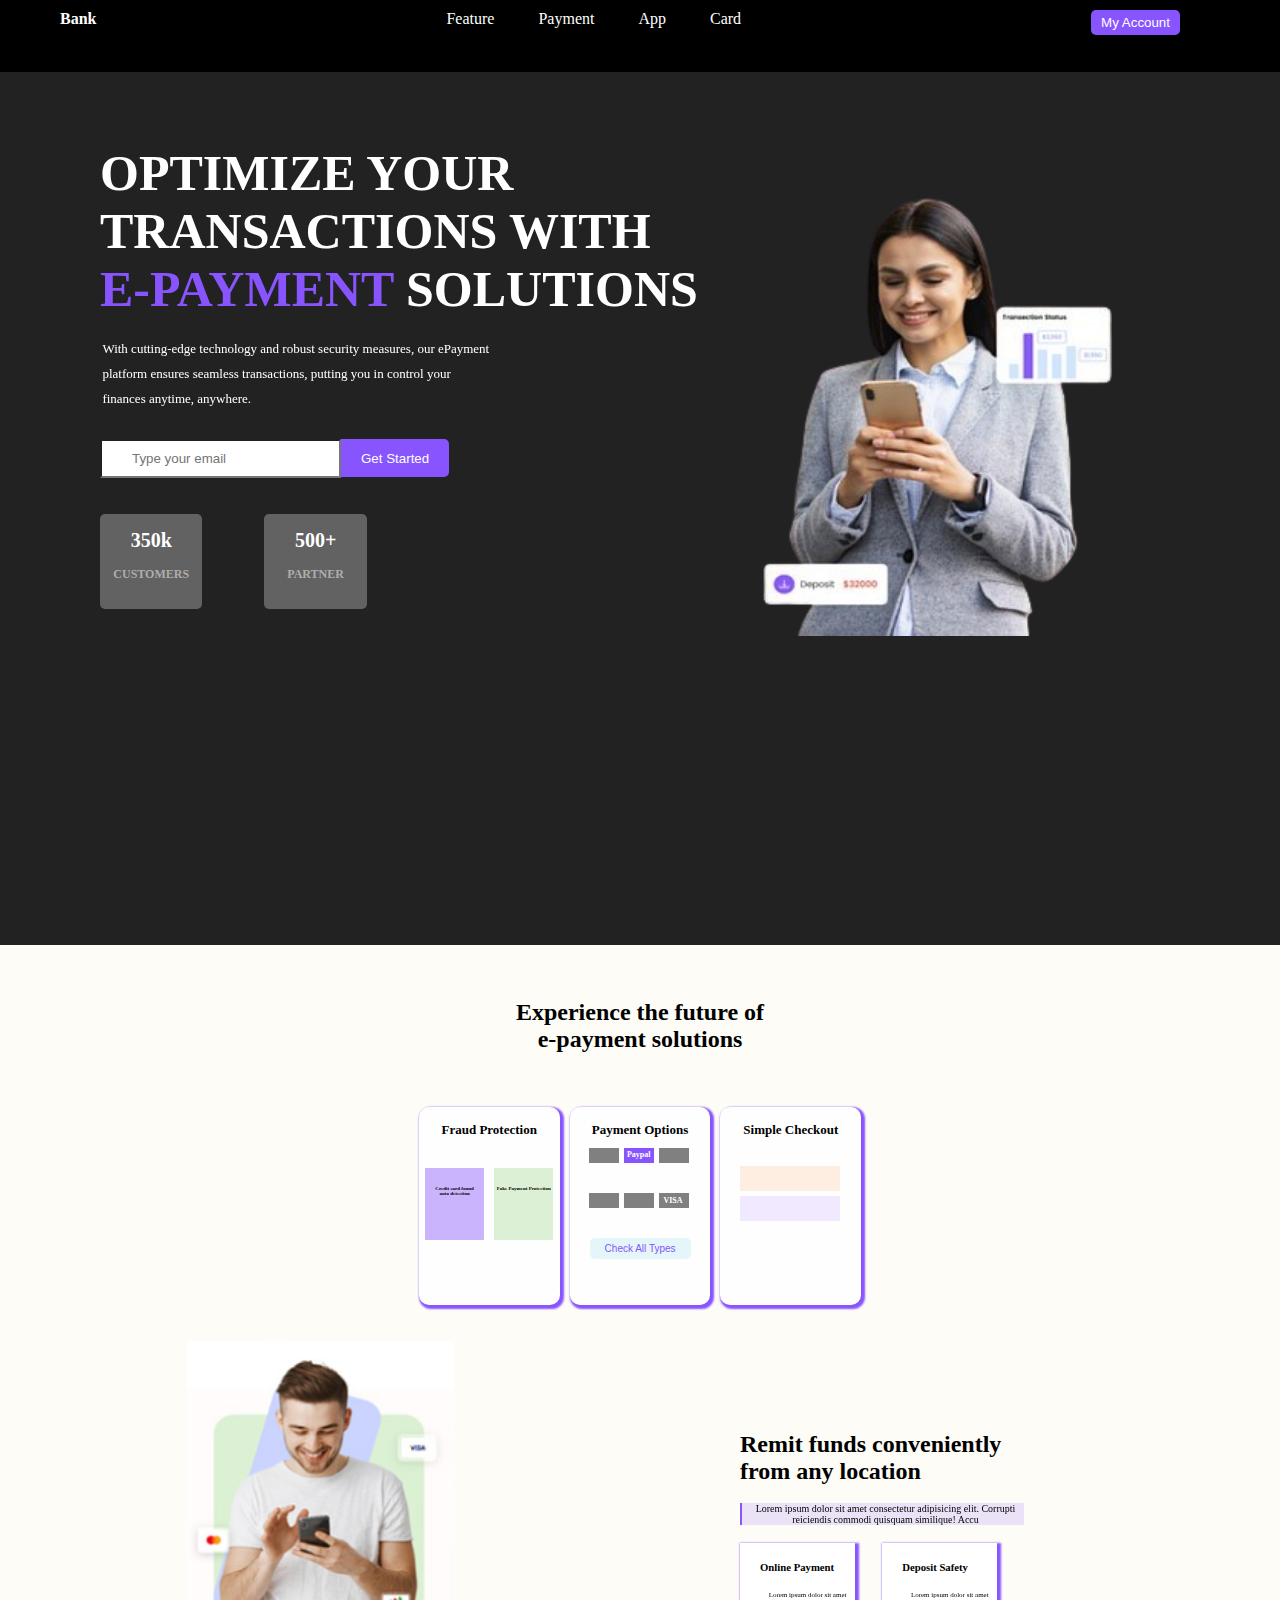
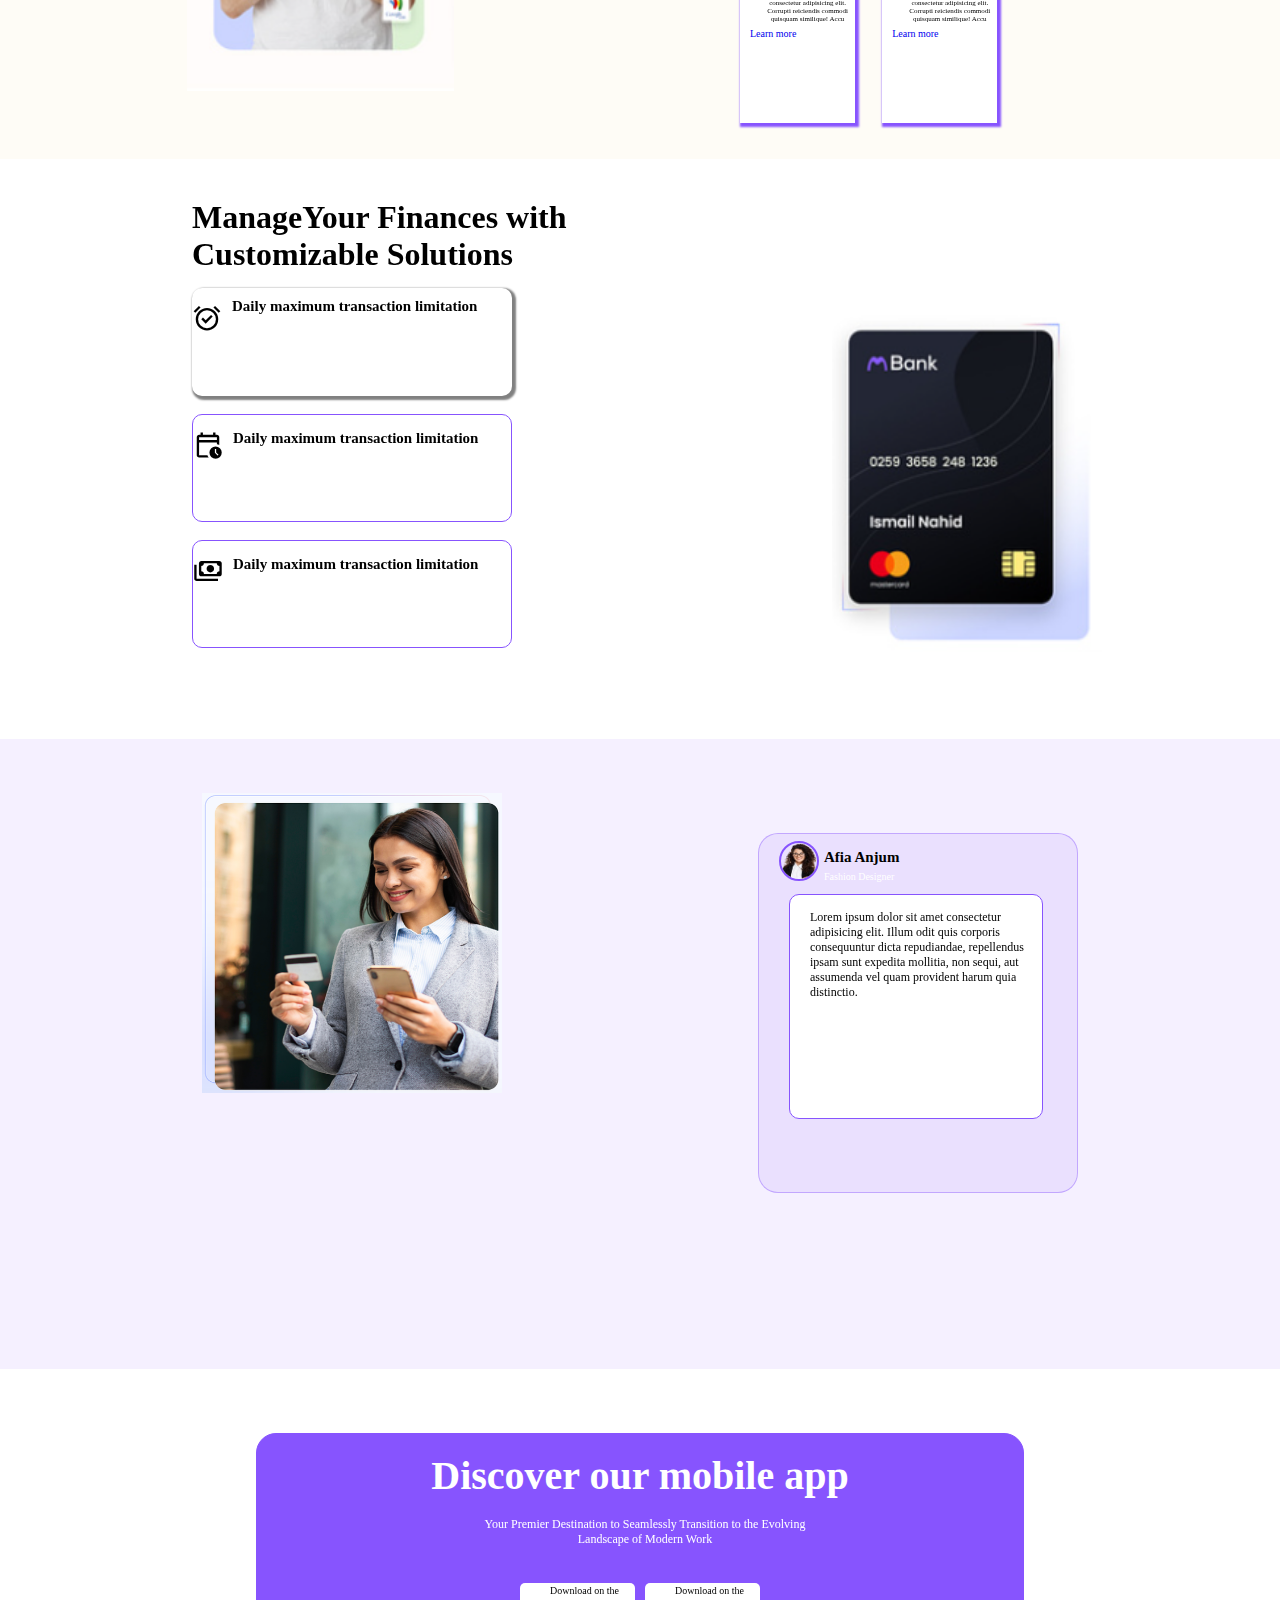
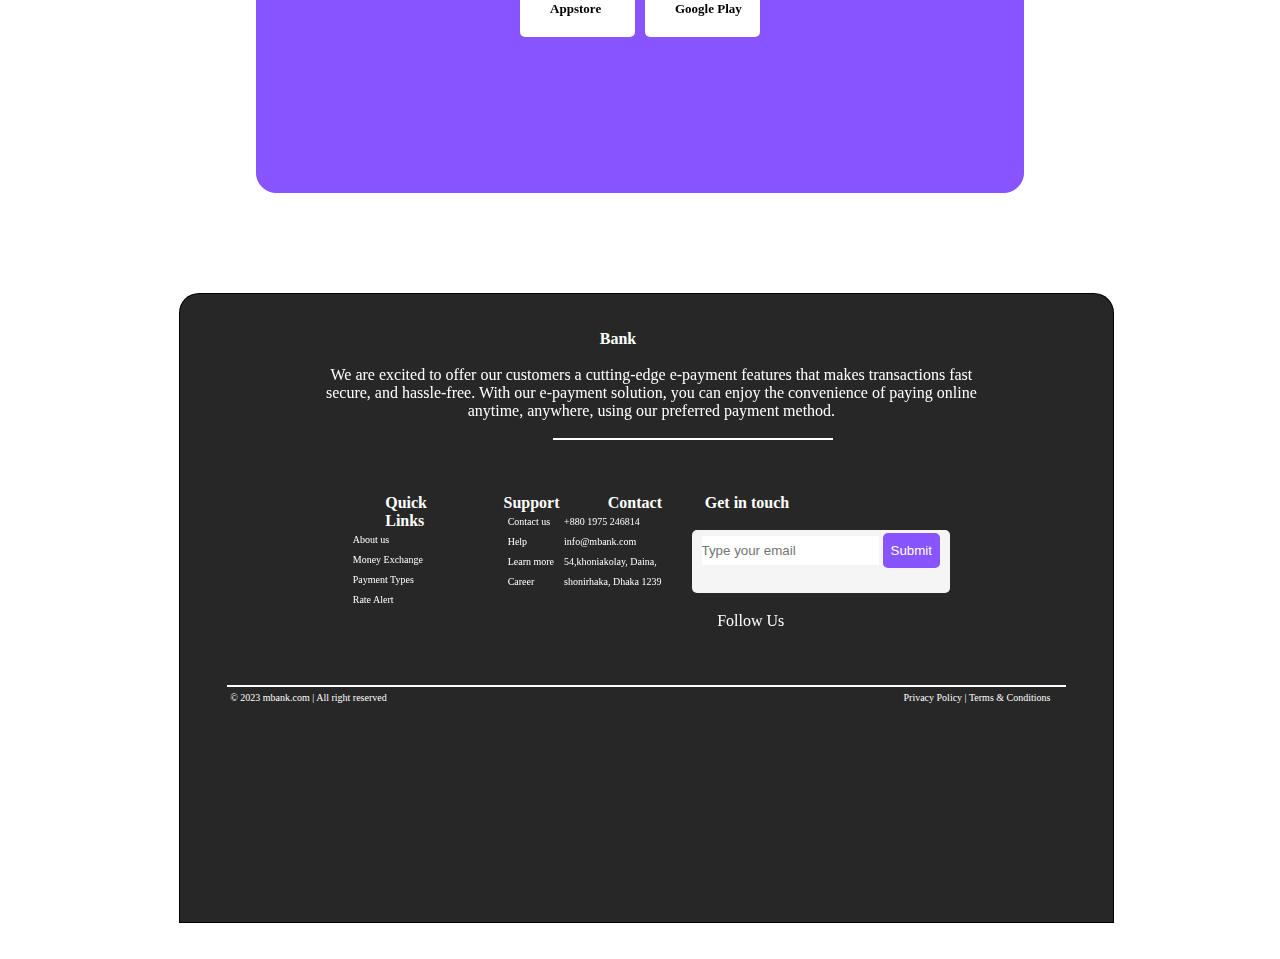
<file: index.html>
<!DOCTYPE html>
<html lang="en">
  <head>
    <meta charset="UTF-8" />
    <meta name="viewport" content="width=device-width, initial-scale=1.0" />
    <title>Bank</title>
    <link rel="stylesheet" href="style.css" />
    <link
      rel="stylesheet"
      href="https://cdnjs.cloudflare.com/ajax/libs/font-awesome/6.5.1/css/all.min.css"
      integrity="sha512-DTOQO9RWCH3ppGqcWaEA1BIZOC6xxalwEsw9c2QQeAIftl+Vegovlnee1c9QX4TctnWMn13TZye+giMm8e2LwA=="
      crossorigin="anonymous"
      referrerpolicy="no-referrer"
    />
    <link
      rel="stylesheet"
      href="https://fonts.googleapis.com/css2?family=Material+Symbols+Outlined:opsz,wght,FILL,GRAD@24,400,0,0"
    />
  </head>
  <body>
    <header>
      <div class="head">
        <div class="logo">
          <span
            ><i class="fa-solid fa-wave-square"></i> <strong>Bank</strong></span
          >
        </div>
        <div class="navbar">
          <nav>
            <a href="#section1">Feature</a>
            <a href="#section2">Payment</a>
            <a href="#section5">App</a>
            <a href="#Bank">Card</a>
          </nav>
        </div>
        <div class="btn">
          <button>My Account</button>
        </div>
      </div>
    </header>
    <section class="section1" id="section1">
      <div class="headword">
        <br /><br /><br /><br />
        <h1>
          OPTIMIZE YOUR<br />TRANSACTIONS WITH<br /><span id="pay"
            >E-PAYMENT</span
          >
          SOLUTIONS
        </h1>
        <br />
        <p>
          With cutting-edge technology and robust security measures, our
          ePayment<br />platform ensures seamless transactions, putting you in
          control your<br />finances anytime, anywhere.
        </p>
        <br />
        <form>
          <input
            type="email"
            name="email"
            placeholder="Type your email"
          /><button>Get Started</button>
        </form>
      </div>
      <br /><br />
      <div class="box">
        <div class="box1">
          <h2>350k</h2>
          <h3>CUSTOMERS</h3>
        </div>
        <div class="box2">
          <h2>500+</h2>
          <h3>PARTNER</h3>
        </div>
      </div>
      <div class="imagewoman">
        <img src="./image/oooo.png" alt="woman" />
      </div>
    </section>
    <section class="section2" id="section2">
      <br /><br /><br />
      <h2>Experience the future of<br />e-payment solutions</h2>
      <br /><br /><br />
      <div class="solution">
        <div class="solutn1">
          <h3><i class="fa-regular fa-credit-card"></i> Fraud Protection</h3>
          <div class="lutn">
            <div class="fraud">
              <i class="fa-regular fa-credit-card"></i><br />
              <h4>Credit card found<br />auto detection</h4>
            </div>
            <div class="fraud1">
              <i class="fa-solid fa-user-shield"></i><br />
              <h4>Fake Payment Protection</h4>
            </div>
          </div>
        </div>
        <div class="solutn2">
          <h3><i class="fa-solid fa-hand-holding-hand"></i> Payment Options</h3>
          <div class="allP">
            <div class="paid"></div>
            <div class="paid" id="paypal"><h6>Paypal</h6></div>
            <div class="paid"></div>
            <div class="paid"></div>
            <div class="paid"></div>
            <div class="paid" id="visa"><h6>VISA</h6></div>
          </div>
          <button>Check All Types</button>
        </div>
        <div class="solutn3">
          <h3><i class="fa-solid fa-cash-register"></i> Simple Checkout</h3>
          <div class="alibaba">
            <div class="ali1"></div>
            <div class="ali2"></div>
          </div>
        </div>
      </div>
      <br /><br />
      <div class="remit">
        <div class="photo">
          <img src="./image/manpic.png" alt="manpicture" />
        </div>
        <div class="image-box">
          <h2>Remit funds conveniently<br />from any location</h2>
          <br />
          <p class="para">
            Lorem ipsum dolor sit amet consectetur adipisicing elit. Corrupti
            reiciendis commodi quisquam similique! Accu
          </p>
          <br />
          <div class="imgbox">
            <div class="gebox">
              <i class="fa-solid fa-file-shield"></i>
              <h6>Online Payment</h6>
              <br />
              <p class="para1">
                Lorem ipsum dolor sit amet consectetur adipisicing elit.
                Corrupti reiciendis commodi quisquam similique! Accu
              </p>
              <a href="#"
                >Learn more <i class="fa-solid fa-arrow-right" id="arrow"></i
              ></a>
              <br />
            </div>
            <div class="gebox1">
              <i class="fa-solid fa-credit-card"></i>
              <h6>Deposit Safety</h6>
              <br />
              <p class="para1">
                Lorem ipsum dolor sit amet consectetur adipisicing elit.
                Corrupti reiciendis commodi quisquam similique! Accu
              </p>
              <a href="#"
                >Learn more <i class="fa-solid fa-arrow-right" id="arrow"></i
              ></a>
              <br />
            </div>
          </div>
        </div>
      </div>
      <br /><br />
    </section>
    <section class="section3" id="section2">
      <div class="parent">
        <h1>ManageYour Finances with<br />Customizable Solutions</h1>
        <div class="tran1">
          <h2 class="material-symbols-outlined">alarm_on</h2>
          <h3>Daily maximum transaction limitation</h3>
          <p>
            Lorem ipsum dolor sit amet consectetur adipisicing elit.<br />Corrupti
            reiciendis commodi quisquam similique! Accu
          </p>
        </div>
        <br />
        <div class="tran2">
          <h2 class="material-symbols-outlined">calendar_clock</h2>
          <h3>Daily maximum transaction limitation</h3>
          <p>
            Lorem ipsum dolor sit amet consectetur adipisicing elit.<br />Corrupti
            reiciendis commodi quisquam similique! Accu
          </p>
        </div>
        <br />
        <div class="tran3">
          <h2 class="material-symbols-outlined">payments</h2>
          <h3>Daily maximum transaction limitation</h3>
          <p>
            Lorem ipsum dolor sit amet consectetur adipisicing elit.<br />Corrupti
            reiciendis commodi quisquam similique! Accu
          </p>
        </div>
      </div>
      <div class="cardimg">
        <img src="./image/card.png" alt="card" width="270px" height="350px" />
      </div>
    </section>
    <section class="section4" id="section5">
      <br /><br /><br />
      <div class="cltn">
        <div>
          <img
            src="./image/imma.png"
            alt="client"
            width="300px"
            height="300px"
          />
        </div>
        <div class="review">
          <div class="custn">
            <img
              src="./image/cust.png"
              alt="profile"
              width="40px"
              height="40px"
            />
            <div>
              <h3>Afia Anjum</h3>
              <span>Fashion Designer</span>
            </div>
            <div class="arro">
              <i class="fa-solid fa-circle-arrow-left move"></i>
              <i class="fa-solid fa-circle-arrow-right move1"></i>
            </div>
          </div>
          <div class="bio">
            <p>
              Lorem ipsum dolor sit amet consectetur adipisicing elit. Illum
              odit quis corporis consequuntur dicta repudiandae, repellendus
              ipsam sunt expedita mollitia, non sequi, aut assumenda vel quam
              provident harum quia distinctio.
            </p>
          </div>
        </div>
      </div>
      <br /><br />
    </section>
    <section class="section5">
      <div class="discover">
        <br />
        <h2>Discover our mobile app</h2>
        <br />
        <p>
          Your Premier Destination to Seamlessly Transition to the Evolving<br />
          Landscape of Modern Work
        </p>
        <br /><br />
        <div class="appstore">
          <div class="app1">
            <i class="fa-brands fa-apple"></i>
            <p>Download on the</p>
            <h2>Appstore</h2>
          </div>
          <div class="app1">
            <i class="fa-brands fa-google-play" id="gog"></i>
            <p>Download on the</p>
            <h2>Google Play</h2>
          </div>
        </div>
      </div>
      <br /><br />
      <div class="Bank" id="Bank">
        <br /><br />
        <span
          ><i class="fa-solid fa-wave-square"></i> <strong>Bank</strong></span
        ><br /><br />
        <p>
          We are excited to offer our customers a cutting-edge e-payment
          features that makes transactions fast<br />secure, and hassle-free.
          With our e-payment solution, you can enjoy the convenience of paying
          online<br />anytime, anywhere, using our preferred payment method.
        </p>
        <br />
        <div class="line"></div>
        <br /><br /><br />
        <div class="rapp">
          <div class="rapp1">
            <h4>Quick Links</h4>
            <p>About us</p>
            <p>Money Exchange</p>
            <p>Payment Types</p>
            <p>Rate Alert</p>
          </div>
          <div class="rapp2">
            <h4>Support</h4>
            <p>Contact us</p>
            <p>Help</p>
            <p>Learn more</p>
            <p>Career</p>
          </div>
          <div class="rapp3">
            <h4>Contact</h4>
            <p><i class="fa-solid fa-phone"></i> +880 1975 246814</p>
            <p><i class="fa-regular fa-envelope"></i> info@mbank.com</p>
            <p>
              <i class="fa-solid fa-location-dot"></i> 54,khoniakolay, Daina,<br />shonirhaka,
              Dhaka 1239
            </p>
          </div>
          <div class="rapp4">
            <h4>Get in touch</h4>
            <br />
            <div class="message">
              <input type="email" name="email" placeholder="Type your email" />
              <button type="submit">Submit</button><br /><br />
            </div>
            <br />
            <p>Follow Us</p>
            <br />
            <span
              ><i class="fa-brands fa-facebook"></i>
              <i class="fa-brands fa-twitter"></i>
              <i class="fa-brands fa-linkedin"></i>
              <i class="fa-regular fa-circle-play"></i
            ></span>
          </div>
        </div>
        <br />
        <div class="line2"></div>
        <div class="footer">
          <span>&copy; 2023 mbank.com | All right reserved</span>
          <span id="span2">Privacy Policy | Terms & Conditions</span>
        </div>
      </div>
      <br /><br />
    </section>
  </body>
</html>
</file>
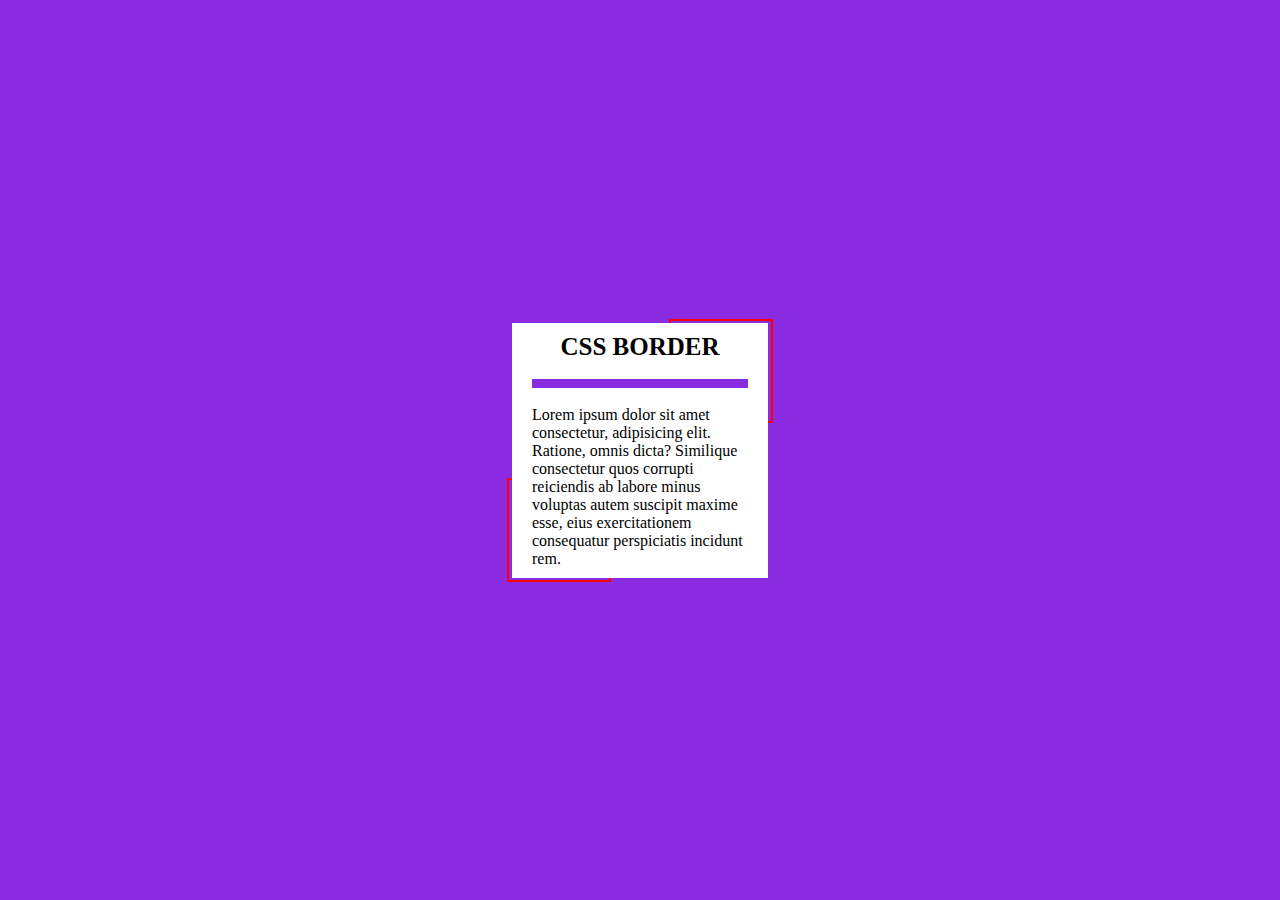
<file: border.html>
<!DOCTYPE html>
<html lang="en">
  <head>
    <meta charset="UTF-8" />
    <meta name="viewport" content="width=device-width, initial-scale=1.0" />
    <title>CSS BORDER</title>
    <link rel="stylesheet" href="bord.css" />
  </head>
  <body>
    <div class="wrapper">
      <header>
        <h1>CSS BORDER</h1>
      </header><br/>
      <div class="divider"></div><br/>
      <article>
        Lorem ipsum dolor sit amet consectetur, adipisicing elit. Ratione, omnis
        dicta? Similique consectetur quos corrupti reiciendis ab labore minus
        voluptas autem suscipit maxime esse, eius exercitationem consequatur
        perspiciatis incidunt rem.
      </article>
    </div>
  </body>
</html>
</file>
<file: style.css>
* {
  margin: 0;
  padding: 0;
  box-sizing: border-box;
}
html {
  scroll-behavior: smooth;
}
header {
  top: 0;
  position: sticky;
  width: 100%;
  height: 8vh;
  background-color: black;
}
.head {
  display: flex;
  justify-content: space-between;
}
.logo {
  margin-left: 60px;
  color: white;
  margin-top: 10px;
}
.logo i {
  color: #8754fe;
}
nav,
button {
  margin-top: 10px;
}
.navbar a {
  padding-block: 20px;
  padding-inline: 20px;
  text-decoration: none;
  color: white;
  cursor: pointer;
}
.btn {
  margin-right: 100px;
}
.btn button {
  background-color: #8754fe;
  padding-block: 5px;
  padding-inline: 10px;
  color: white;
  border: none;
  border-radius: 5px;
  cursor: pointer;
}
.section1 {
  background-color: rgba(0, 0, 0, 0.865);
  width: 100%;
  height: 97vh;
}
.headword h1,
p {
  color: white;
  margin-left: 100px;
}
.headword h1 {
  font-size: 50px;
}
.headword p {
  margin-left: 8%;
  text-align: left;
  line-height: 25px;
  font-size: 13px;
  color: white;
}
#pay {
  color: #8754fe;
}
.headword form {
  margin-left: 100px;
}
.headword input {
  padding-block: 10px;
  padding-inline: 30px;
  border-top-right-radius: 0;
  border-bottom-right-radius: 0;
}
.headword button {
  padding-block: 11.5px;
  padding-inline: 20px;
  color: white;
  background-color: #8754fe;
  border: none;
  border-radius: 5px;
  border-top-left-radius: 0;
  border-bottom-left-radius: 0;
  cursor: pointer;
}
.box {
  display: flex;
  flex-direction: row;
  column-gap: 2px;
  width: 100%;
}
.box1 {
  width: 8%;
  height: 95px;
  background-color: rgba(128, 128, 128, 0.68);
  margin-left: 100px;
  border-radius: 5px;
}
.box1 h2,
h3 {
  margin-top: 15px;
  text-align: center;
}
.box1 h2 {
  font-size: 20px;
  color: white;
}
.box1 h3 {
  font-size: 12px;
  color: rgba(201, 197, 197, 0.772);
}
.box2 {
  width: 8%;
  height: 95px;
  background-color: rgba(128, 128, 128, 0.68);
  margin-left: 60px;
  border-radius: 5px;
}
.box2 h2,
h3 {
  margin-top: 15px;
  text-align: center;
}
.box2 h2 {
  font-size: 20px;
  color: white;
}
.box2 h3 {
  font-size: 12px;
  color: rgba(201, 197, 197, 0.772);
}
.section1 .imagewoman {
  position: relative;
}
.imagewoman {
  position: absolute;
  margin-top: -33%;
  margin-left: 57%;
}
.imagewoman img {
  width: 400px;
  height: 450px;
}
.section2 {
  background-color: rgba(249, 230, 190, 0.132);
}
.section2 h2 {
  text-align: center;
}
.solution {
  display: flex;
  flex-direction: row;
  justify-content: center;
  column-gap: 10px;
}
.solutn1 {
  border-radius: 10px;
  width: 11%;
  height: 22vh;
  box-shadow: 2px 2px 2px 2px #8754fe;
  background-color: #fefefe;
}
.solutn1 h3 {
  font-size: 13px;
}
.solutn2 {
  border-radius: 10px;
  width: 11%;
  height: 22vh;
  background-color: #fefefe;
  box-shadow: 2px 2px 2px 2px #8754fe;
}
.solutn2 h3 {
  font-size: 13px;
}
.solutn3 {
  border-radius: 10px;
  width: 11%;
  height: 22vh;
  background-color: #fefefe;
  box-shadow: 2px 2px 2px 2px #8754fe;
}
.solutn3 h3 {
  font-size: 13px;
}
.lutn {
  display: flex;
  flex-direction: row;
  justify-content: center;
  column-gap: 10px;
  margin-top: 30px;
}
.fraud {
  width: 42%;
  height: 8vh;
  background-color: #8754fe6f;
}
.fraud h4 {
  font-size: 5px;
  text-align: center;
}
.fraud i {
  margin-top: 10px;
  margin-left: 20px;
  font-size: 10px;
}
.fraud1 {
  width: 42%;
  height: 8vh;
  background-color: #dcf0d5;
}
.fraud1 h4 {
  font-size: 5px;
  text-align: center;
}
.fraud1 i {
  margin-top: 10px;
  margin-left: 20px;
  font-size: 10px;
}
.allP {
  margin-top: 10px;
  margin-left: 10px;
  width: 85%;
  height: 10vh;
  display: flex;
  flex-direction: row;
  justify-content: center;
  column-gap: 5px;
  flex-wrap: wrap;
}
.paid {
  width: 30px;
  height: 15px;
  background-color: grey;
}
#paypal {
  background-color: #8754fe;
}
#paypal h6 {
  font-size: 8px;
  color: white;
  margin: 2px 2.5px;
}
#visa h6 {
  font-size: 8px;
  color: white;
  margin: 3px 4px;
}
.solutn2 button {
  font-size: 10px;
  margin-top: -50px;
  margin-left: 20px;
  padding: 5px 15px;
  background-color: #e4f6fa;
  color: #8754fe;
  border: none;
  border-radius: 5px;
  cursor: pointer;
}
.alibaba {
  margin-top: 10px;
  margin-left: 20px;
  width: 90%;
  height: 10vh;
  display: flex;
  flex-direction: column;
  justify-content: center;
  row-gap: 5px;
}
.ali1 {
  width: 100px;
  height: 25px;
  background-color: #feede1;
}
.ali2 {
  width: 100px;
  height: 25px;
  background-color: #f1e9ff;
}
.remit {
  display: flex;
  justify-content: space-between;
}
.image-box h2 {
  margin-top: 90px;
  margin-left: 100px;
  text-align: left;
}
.image-box {
  width: 30%;
  margin-right: 20%;
}
.para {
  color: black;
  background-color: #8754fe27;
  font-size: 10px;
  padding-left: 5px;
  border-left: 2px solid #8754fe;
}
.imgbox {
  display: flex;
  column-gap: 7px;
}
.gebox {
  box-shadow: 2px 2px 2px 2px #8754fe;
  background-color: white;
  width: 30%;
  height: 20vh;
  margin-left: 100px;
}
.gebox1 {
  box-shadow: 2px 2px 2px 2px #8754fe;
  background-color: white;
  width: 30%;
  height: 20vh;
  margin-left: 20px;
}
.photo img {
  height: 350px;
  margin-left: 70%;
}
.para1 {
  color: black;
  font-size: 7px;
  margin-left: 20px;
}
.gebox i {
  margin-top: 10px;
  padding-left: 45px;
}
.gebox h6 {
  padding-left: 20px;
}
.gebox a {
  text-decoration: none;
  font-size: 10px;
  padding-left: 10px;
}
#arrow {
  padding-left: 10px;
}
.gebox1 i {
  margin-top: 10px;
  padding-left: 45px;
}
.gebox1 h6 {
  padding-left: 20px;
}
.gebox1 a {
  text-decoration: none;
  font-size: 10px;
  padding-left: 10px;
}
.section3 {
  width: 100%;
  height: 60vh;
  background-color: white;
}
.tran1 {
  width: 25%;
  height: 12vh;
  box-shadow: 2px 2px 2px 2px gray;
  border-radius: 10px;
  margin-left: 15%;
}
.tran1 h3 {
  font-size: 15px;
  margin-left: 40px;
  padding-top: 10px;
}
.tran1 h2 {
  position: absolute;
  margin-top: 15px;
  font-size: 30px;
}
.tran1 p {
  font-size: 10px;
  text-align: left;
  margin-left: 40px;
}
.tran1 h3,
p {
  position: relative;
  text-align: left;
  color: black;
}
.tran2 {
  width: 25%;
  height: 12vh;
  border-radius: 10px;
  border: 1px solid #8754fe;
  margin-left: 15%;
}
.tran2 h3 {
  font-size: 15px;
  margin-left: 40px;
}
.tran2 h2 {
  position: absolute;
  margin-top: 15px;
  font-size: 30px;
}
.tran2 p {
  font-size: 10px;
  text-align: left;
  margin-left: 40px;
}
.tran2 h3,
p {
  position: relative;
  text-align: left;
  color: black;
}
.tran3 {
  width: 25%;
  height: 12vh;
  border-radius: 10px;
  border: 1px solid #8754fe;
  margin-left: 15%;
}
.tran3 h3 {
  font-size: 15px;
  margin-left: 40px;
}
.tran3 h2 {
  position: absolute;
  margin-top: 15px;
  font-size: 30px;
}
.tran3 p {
  font-size: 10px;
  text-align: left;
  margin-left: 40px;
}
.tran3 h3,
p {
  position: relative;
  text-align: left;
  color: black;
}
.parent h1 {
  margin-top: 40px;
  margin-left: 15%;
}
.parent {
  position: relative;
}
.cardimg {
  position: absolute;
  margin-top: -27%;
  margin-left: 65%;
}
.section4 {
  width: 100%;
  height: 70vh;
  background-color: #8754fe16;
}
.review {
  margin-top: 40px;
  width: 25%;
  height: 40vh;
  border-radius: 20px;
  border: 1px solid #8754fe68;
  background-color: #9368f71d;
}
.cltn {
  display: flex;
  flex-direction: row;
  justify-content: center;
  column-gap: 20%;
}
.custn {
  display: flex;
  margin-left: 20px;
}
.custn img {
  border: 2px solid #8754fe;
  border-radius: 50%;
  margin-top: 7px;
}
.custn h3 {
  font-size: 15px;
  margin-left: 5px;
}
.custn span {
  font-size: 10px;
  margin-left: 5px;
}
.arro i {
  margin-top: 15px;
  margin-left: 20px;
}
.arro .move {
  margin-left: 90px;
  color: white;
}
.arro .move1 {
  color: #8754fe;
}
.bio {
  width: 80%;
  height: 25vh;
  border: 1px solid #8754fe;
  border-radius: 10px;
  margin-top: 10px;
  margin-left: 30px;
  background-color: white;
}
.bio p {
  font-size: 12px;
  margin-left: 20px;
  margin-top: 15px;
  color: black;
  text-align: left;
}
.section5 {
  width: 100%;
  height: 70vh;
}
.discover {
  margin-top: 5%;
  margin-left: 20%;
  width: 60%;
  height: 40vh;
  background-color: #8754fe;
  border: 1px solid #8754fe;
  border-radius: 20px;
}
.discover h2,
p {
  color: white;
  text-align: center;
}
.discover h2 {
  font-size: 40px;
}
.discover p {
  margin-left: 10px;
  font-size: 12px;
}
.appstore {
  display: flex;
  column-gap: 10px;
  justify-content: center;
}
.app1 {
  width: 15%;
  height: 6vh;
  border-radius: 5px;
  background-color: white;
}
.app1 i {
  font-size: 20px;
  position: relative;
  margin-left: 2px;
}
.app1 h2 {
  font-size: 13px;
  color: black;
  position: absolute;
  margin-top: -5px;
  margin-left: 30px;
}
.app1 p {
  color: black;
  position: absolute;
  margin-top: -21px;
  margin-left: 30px;
  font-size: 10px;
}
#gog {
  font-size: 20px;
}
.Bank {
  margin-top: 5%;
  margin-left: 14%;
  width: 73%;
  height: 70vh;
  background-color: rgba(0, 0, 0, 0.847);
  border: 1px solid rgba(0, 0, 0, 0.973);
  border-radius: 20px;
  border-bottom-left-radius: 0;
  border-bottom-right-radius: 0;
}
.Bank span {
  color: white;
  margin-left: 50%;
}
.Bank i {
  color: #8754fe;
}
.Bank p,
span {
  color: white;
}
.Bank span {
  margin-left: 45%;
}
.Bank p {
  margin-left: 10px;
}
.line {
  width: 30%;
  height: 0.2vh;
  background-color: white;
  margin-left: 40%;
}
.rapp {
  display: flex;
  justify-content: center;
}
.rapp p {
  line-height: 20px;
}
.rapp1 h4 {
  color: white;
  margin-left: 50%;
}
.rapp1 p {
  text-align: left;
  font-size: 10px;
}
.rapp2 p {
  color: white;
  margin-left: 50%;
}
.rapp2 p {
  text-align: left;
  font-size: 10px;
  margin-left: 80px;
}
.rapp3 p {
  text-align: left;
  font-size: 10px;
}
.rapp2 h4 {
  color: white;
  margin-left: 60%;
}
.rapp3 h4 {
  color: white;
  margin-left: 50%;
}
.rapp4 h4 {
  color: white;
  margin-left: 15%;
}
.rapp4 p {
  margin-left: -110px;
}
.message {
  margin-left: 30px;
  height: 7vh;
  padding-block: 2px;
  padding-inline: 10px;
  border-radius: 5px;
  background: whitesmoke;
}
.message button {
  background-color: #8754fe;
  color: white;
  margin-top: 1px;
  padding-block: 10px;
  padding-inline: 8px;
  border: none;
  border-radius: 5px;
}
.message input {
  padding-block: 7px;
  border: none;
}
.rapp4 span {
  margin-left: 30px;
}
.rapp4 i {
  color: white;
  margin-left: 10px;
}
.line2 {
  width: 90%;
  height: 0.5px;
  border: 1px solid white;
  background-color: white;
  margin-left: 5%;
}
.footer span {
  margin-left: 50px;
  font-size: 10px;
}
#span2 {
  margin-left: 55%;
}
</file>
<file: bord.css>
* {
  margin: 0;
  padding: 0;
  box-sizing: border-box;
}
body {
  height: 100vh;
  display: flex;
  justify-content: center;
  background-color: blueviolet;
  align-items: center;
}
.wrapper {
  position: relative;
  align-items: center;
  width: 20%;
  background-color: white;
  padding: 10px 20px;
}
.divider {
  width: 10;
  height: 1vh;
  background-color: blueviolet;
}
header h1 {
  font-size: 25px;
  text-align: center;
}
.wrapper::after {
  position: absolute;
  content: "";
  width: 100px;
  height: 100px;
  bottom: -4px;
  left: -5px;
  border: 2px solid red;
  background-color: blueviolet;
  z-index: -1;
}
.wrapper::before {
  position: absolute;
  content: "";
  width: 100px;
  height: 100px;
  top: -4px;
  right: -5px;
   border: 2px solid red;
  background-color: blueviolet;
  z-index: -1;
}
</file>
